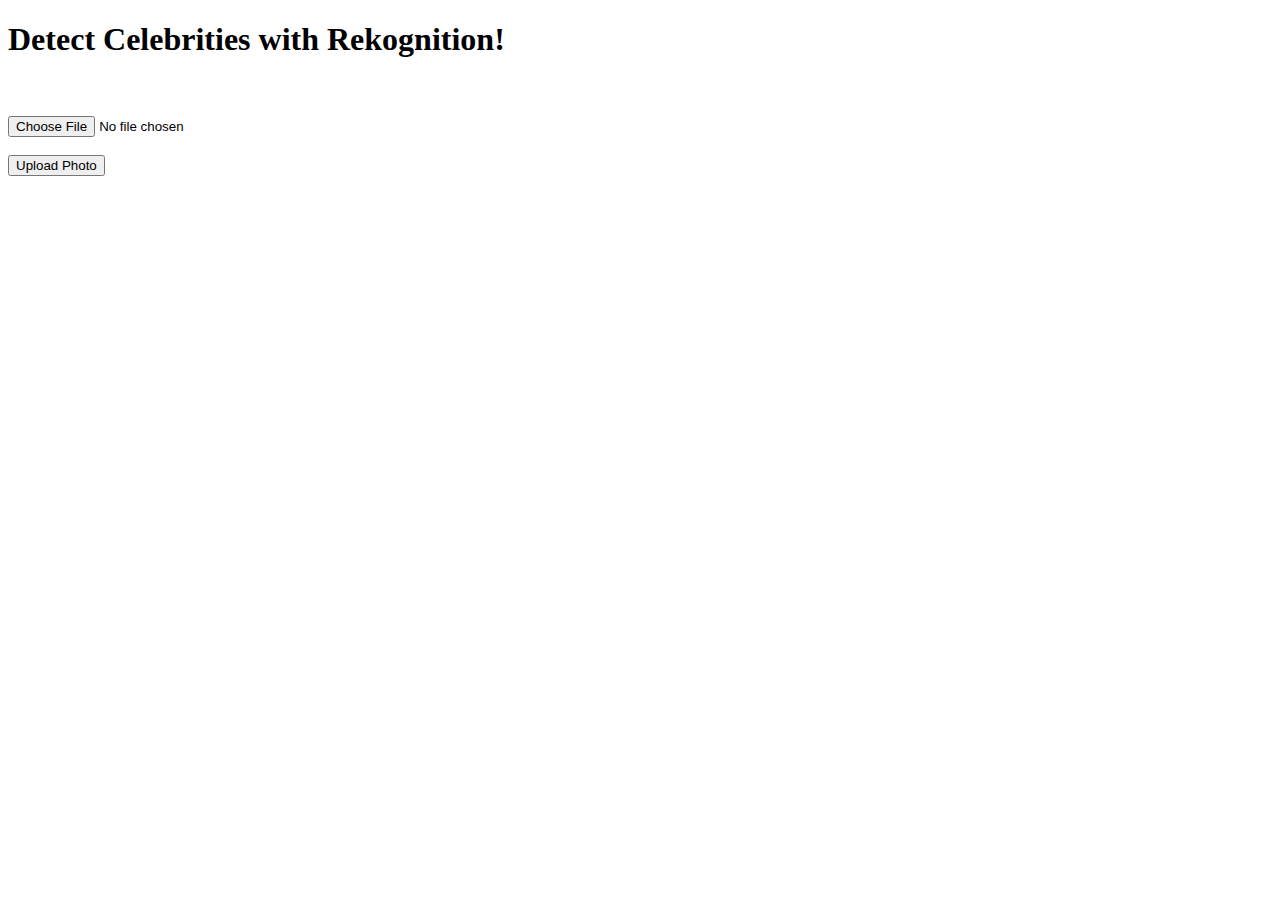
<file: AWS/aws-rekognition-developing-applications/05/demos/index.html>
<!DOCTYPE html>
<html>
<head>
    <script src="https://sdk.amazonaws.com/js/aws-sdk-2.259.1.min.js"></script>
    <script>
        var albumBucketName = 'rekog-album';
        var bucketRegion = 'us-east-1';
        var IdentityPoolId = 'us-east-1:045364f9-c373-4c64-8abf-20eb66dcce2e';

        AWS.config.update({
            region: bucketRegion,
            credentials: new AWS.CognitoIdentityCredentials({
                IdentityPoolId: IdentityPoolId
            })
        });

        var s3 = new AWS.S3({
            apiVersion: '2006-03-01',
            params: { Bucket: albumBucketName }
        });

        function displayOutput() {
            document.getElementById('outfile').innerHTML = '<img src="https://s3.amazonaws.com/rekog-album/output/celeBoxed.jpg">';
        }

        function addPhoto(albumName) {
            var files = document.getElementById('photoupload').files;
            if (!files.length) {
                return alert('Please choose a file to upload first.');
            }
            var file = files[0];
            var fileName = file.name;
            var photoKey = 'input/' + fileName;
            s3.upload({
                Key: photoKey,
                Body: file,
                ACL: 'public-read'
            }, function (err, data) {
                if (err) {
                    return alert('There was an error uploading your photo: ', err.message);
                }
                alert('Successfully uploaded photo.');
                document.getElementById('outfile').innerHTML = 'Processing....';
                setTimeout(displayOutput, 5000);
            });
        }

    </script>
</head>
<body>
    <h1>Detect Celebrities with Rekognition!</h1><br /><br />
    <input id="photoupload" type="file" accept="image/*"><br /><br />
    <button id="addphoto" onclick="addPhoto()">Upload Photo</button><br /><br />
    <span id="outfile">
    </span>
</body>
</html>
</file>
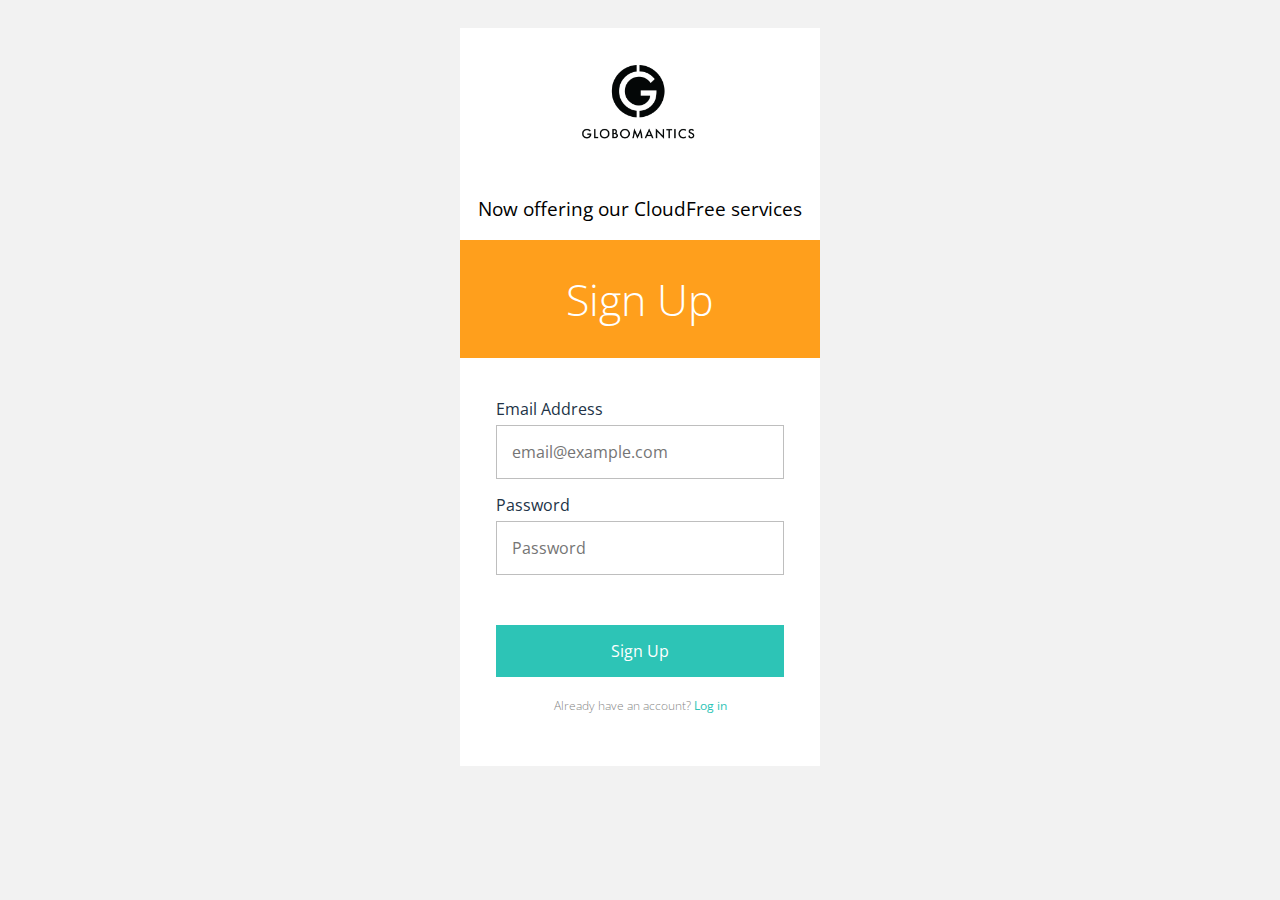
<file: AWS/aws-translate-text/01/demos/02-translating-web-page-custom-terminolgy/website/index.html>
<html>
  <head>
    <link href="https://fonts.googleapis.com/css?family=Open+Sans:300,400,600" rel="stylesheet" />
    <link href="main.css" rel="stylesheet" />
  </head>
  <body>
    <div class="container">
      <img src="./globo.png">
      <h3>Now offering our CloudFree services</h3>
      <h1>Sign Up</h1>
      <div class="form">
        <form action="" method="">
          <label for="email">Email Address</label>
          <input type="text" name="email" id="email" placeholder="email@example.com" />
          <label for="password">Password</label>
          <input type="password" name="password" id="password" placeholder="Password"/>
          <input type="submit" value="Sign Up" />
        </form>
        <p>Already have an account? <a href="#">Log in</a></p>
      </div>
    </div>
  </body>
</html>
</file>
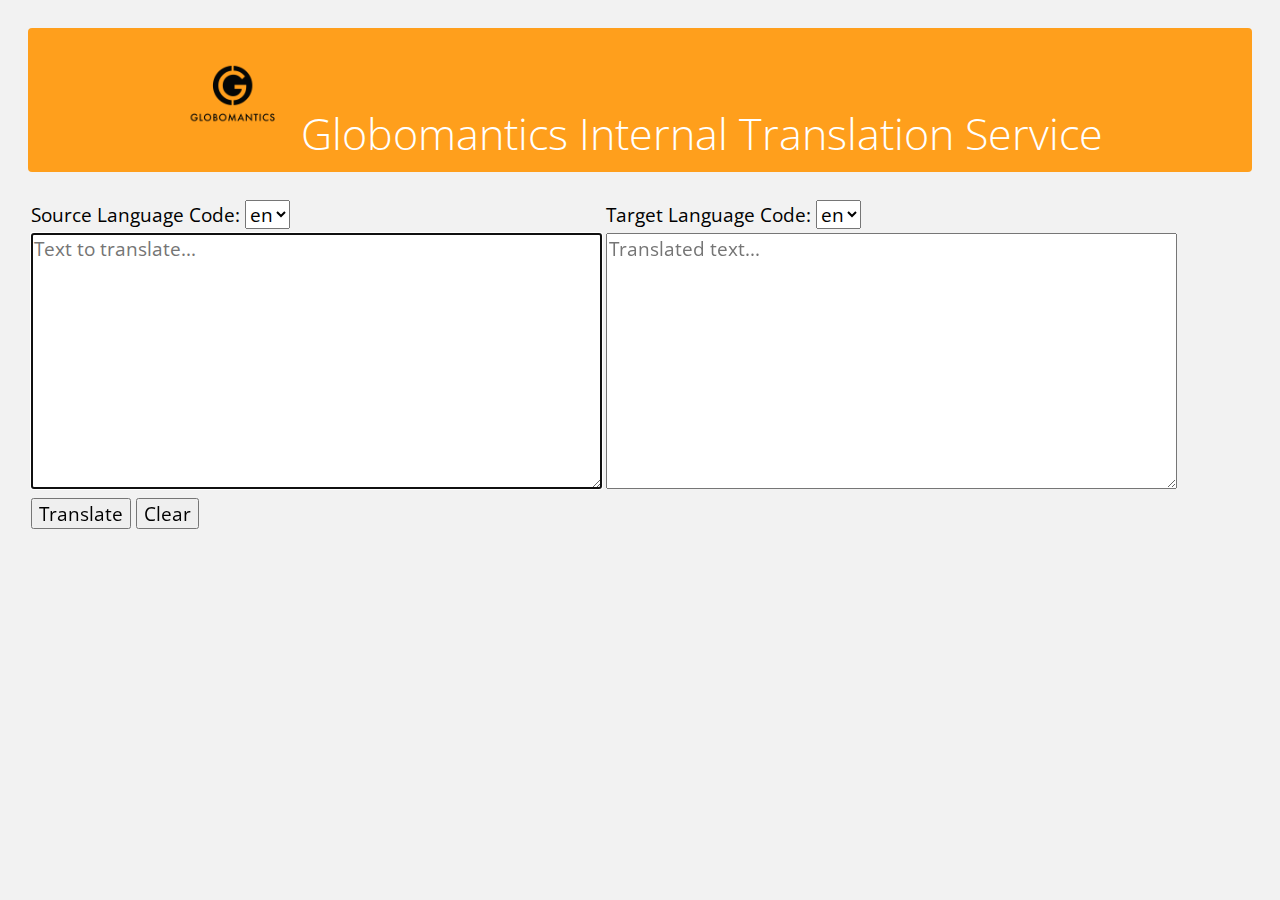
<file: AWS/aws-translate-text/01/demos/07-translation-integration-app/website/index.html>
<!DOCTYPE html>
<html>

<head>
    <title>Globomantics</title>
    <script src="https://sdk.amazonaws.com/js/aws-sdk-2.283.1.min.js"></script>
    <link href="https://fonts.googleapis.com/css?family=Open+Sans:300,400,600" rel="stylesheet" />
    <link href="main.css" rel="stylesheet" />
</head>

<body>
    
    <h1 style="text-align: center"> <img src="./globo.png"> Globomantics Internal Translation Service</h1>
    <br/>
    <table class="tg">
        <tr>
            <th align="left">
Source Language Code:
                <select id="sourceLanguageCodeDropdown">
                      <option value="en">en</option>
                      <option value="de">de</option>
                      <option value="es">es</option>
                      <option value="pt">pt</option>
                </select>
            </th>
            <th align="left">
Target Language Code:
                <select id="targetLanguageCodeDropdown">
                      <option value="en">en</option>
                      <option value="de">de</option>
                      <option value="es">es</option>
                      <option value="pt">pt</option>
                </select>
            </th>
        </tr>
        <tr>
            <th>
                <textarea id="inputText" name="inputText" rows="10" cols="50" placeholder="Text to translate..."></textarea>
            </th>
            <th>
                <textarea id="outputText" name="outputText" rows="10" cols="50" placeholder="Translated text..."></textarea>
            </th>
        </tr>
        <tr>
            <th align="left">
                <button type="button" name="translateButton" onclick="doTranslate()">Translate</button>
                <button type="button" name="clearButton" onclick="clearInputs()">Clear</button>
            </th>
        </tr>
    </table>
    <script type="text/javascript">
        document.getElementById("inputText").focus();
        AWS.config.region = 'us-east-1'; 
        var ep = new AWS.Endpoint('translate.us-east-1.amazonaws.com');
        // REMEMBER TO MAKE THESE CREDENTIALS WITH VERY LIMITED PERMISSSIONS
        // THESE WILL BE VISIBLE TO ANYONE USING YOUR WEBSITE
        AWS.config.credentials = new AWS.Credentials("REPLACE_WITH_ACESS_KEY", "REPLACE_WITH_SECRET_KEY");

        var translate = new AWS.Translate({endpoint: ep, region: AWS.config.region});
        
        function doTranslate() {
            var inputText = document.getElementById('inputText').value;
            if (!inputText) {
                alert("Input text cannot be empty.");
                exit();
            }

            // get the language codes
            var sourceDropdown = document.getElementById("sourceLanguageCodeDropdown");
            var sourceLanguageCode = sourceDropdown.options[sourceDropdown.selectedIndex].text;

            var targetDropdown = document.getElementById("targetLanguageCodeDropdown");
            var targetLanguageCode = targetDropdown.options[targetDropdown.selectedIndex].text;

            var params = {
                Text: inputText,
                SourceLanguageCode: sourceLanguageCode,
                TargetLanguageCode: targetLanguageCode
            };

            translate.translateText(params, function(err, data) {
                if (err) {
                    console.log(err, err.stack);
                    alert("Error calling Amazon Translate. " + err.message);
                    return;
                }
                if (data) {
                    var outputTextArea = document.getElementById('outputText');
                    outputTextArea.value = data.TranslatedText;
                }
            });
        }

        function clearInputs() {
            document.getElementById('inputText').value = "";
            document.getElementById('outputText').value = "";
            document.getElementById("sourceLanguageCodeDropdown").value = "en";
            document.getElementById("targetLanguageCodeDropdown").value = "en";
        }
    </script>
</body>

</html>
</file>
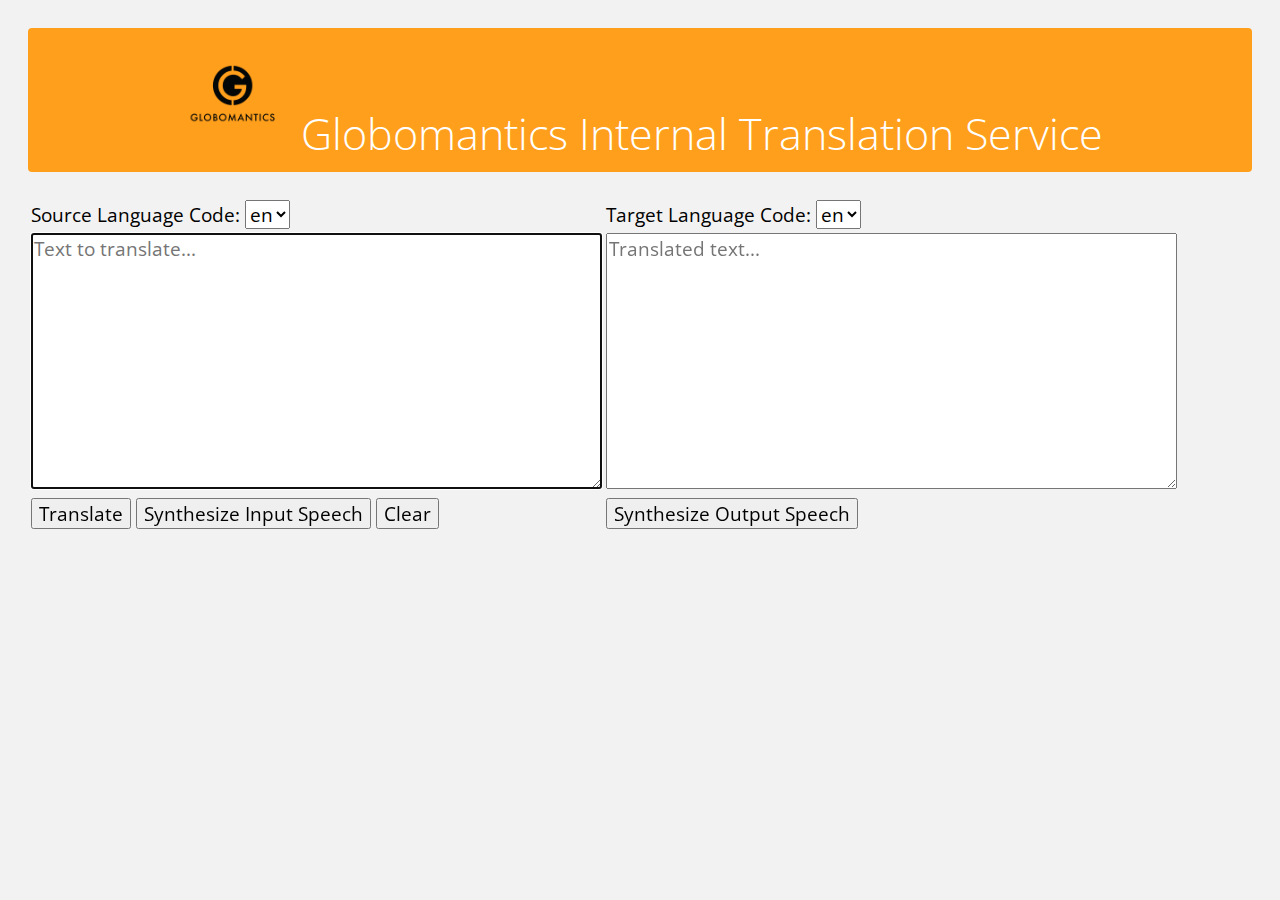
<file: AWS/aws-translate-text/01/demos/08-translation-polly-integration-app/website/index.html>
<!DOCTYPE html>
<html>

<head>
    <title>Globomantics</title>
    <script src="https://sdk.amazonaws.com/js/aws-sdk-2.283.1.min.js"></script>
    <link href="https://fonts.googleapis.com/css?family=Open+Sans:300,400,600" rel="stylesheet" />
    <link href="main.css" rel="stylesheet" />
</head>

<body>
    
    <h1 style="text-align: center"> <img src="./globo.png"> Globomantics Internal Translation Service</h1>
    <br/>
    <table class="tg">
        <tr>
            <th align="left">
Source Language Code:
                <select id="sourceLanguageCodeDropdown">
                      <option value="en">en</option>
                      <option value="de">de</option>
                      <option value="es">es</option>
                      <option value="pt">pt</option>
                </select>
            </th>
            <th align="left">
Target Language Code:
                <select id="targetLanguageCodeDropdown">
                      <option value="en">en</option>
                      <option value="de">de</option>
                      <option value="es">es</option>
                      <option value="pt">pt</option>
                </select>
            </th>
        </tr>
        <tr>
            <th>
                <textarea id="inputText" name="inputText" rows="10" cols="50" placeholder="Text to translate..."></textarea>
            </th>
            <th>
                <textarea id="outputText" name="outputText" rows="10" cols="50" placeholder="Translated text..."></textarea>
            </th>
        </tr>
        <tr>
            <th align="left">
                <button type="button" name="translateButton" onclick="doTranslate()">Translate</button>
                <button type="button" name="synthesizeButton" onclick="doSynthesizeInput()">Synthesize Input Speech</button>
                <button type="button" name="clearButton" onclick="clearInputs()">Clear</button>
            </th>
            <th align="left">
                <button type="button" name="synthesizeButton" onclick="doSynthesizeOutput()">Synthesize Output Speech</button>
            </th>
        </tr>
    </table>
    <script type="text/javascript">
        document.getElementById("inputText").focus();
        AWS.config.region = 'us-east-1'; 
        var ep = new AWS.Endpoint('translate.us-east-1.amazonaws.com');
        // REMEMBER TO MAKE THESE CREDENTIALS WITH VERY LIMITED PERMISSSIONS
        // THESE WILL BE VISIBLE TO ANYONE USING YOUR WEBSITE
        AWS.config.credentials = new AWS.Credentials("REPLACE_WITH_ACESS_KEY", "REPLACE_WITH_SECRET_KEY");

        var translate = new AWS.Translate({endpoint: ep, region: AWS.config.region});
        var polly = new AWS.Polly();

        function doTranslate() {
            var inputText = document.getElementById('inputText').value;
            if (!inputText) {
                alert("Input text cannot be empty.");
                exit();
            }

            // get the language codes
            var sourceDropdown = document.getElementById("sourceLanguageCodeDropdown");
            var sourceLanguageCode = sourceDropdown.options[sourceDropdown.selectedIndex].text;

            var targetDropdown = document.getElementById("targetLanguageCodeDropdown");
            var targetLanguageCode = targetDropdown.options[targetDropdown.selectedIndex].text;

            var params = {
                Text: inputText,
                SourceLanguageCode: sourceLanguageCode,
                TargetLanguageCode: targetLanguageCode
            };

            translate.translateText(params, function(err, data) {
                if (err) {
                    console.log(err, err.stack);
                    alert("Error calling Amazon Translate. " + err.message);
                    return;
                }
                if (data) {
                    var outputTextArea = document.getElementById('outputText');
                    outputTextArea.value = data.TranslatedText;
                }
            });
        }

        function doSynthesizeInput() {
            var text = document.getElementById('inputText').value.trim();
            if (!text) {
                return;
            }
            var sourceLanguageCode = document.getElementById("sourceLanguageCodeDropdown").value;
            doSynthesize(text, sourceLanguageCode);
        }

        function doSynthesizeOutput() {
            var text = document.getElementById('outputText').value.trim();
            if (!text) {
                return;
            }
            var targetLanguageCode = document.getElementById("targetLanguageCodeDropdown").value;
            doSynthesize(text, targetLanguageCode);
        }

        function doSynthesize(text, languageCode) {
            var voiceId;
            switch (languageCode) {
                case "de":
                    voiceId = "Marlene";
                    break;
                case "en":
                    voiceId = "Joanna";
                    break;
                case "es":
                    voiceId = "Penelope";
                    break;
                case "fr":
                    voiceId = "Celine";
                    break;
                case "pt":
                    voiceId = "Vitoria";
                    break;
                default:
                    voiceId = null;
                    break;
            }
            if (!voiceId) {
                alert("Speech synthesis unsupported for language code: \"" + languageCode + "\"");
                return;
            }
            var params = {
                OutputFormat: "mp3", 
                SampleRate: "8000", 
                Text: text, 
                TextType: "text", 
                VoiceId: voiceId
            };
            polly.synthesizeSpeech(params, function(err, data) {
                if (err) {
                    console.log(err, err.stack); // an error occurred
                    alert("Error calling Amazon Polly. " + err.message);
                }
                else {
                    var uInt8Array = new Uint8Array(data.AudioStream);
                    var arrayBuffer = uInt8Array.buffer;
                    var blob = new Blob([arrayBuffer]);
                    var url = URL.createObjectURL(blob);

                    audioElement = new Audio([url]);
                    audioElement.play();
                }
            });
        }

        function clearInputs() {
            document.getElementById('inputText').value = "";
            document.getElementById('outputText').value = "";
            document.getElementById("sourceLanguageCodeDropdown").value = "en";
            document.getElementById("targetLanguageCodeDropdown").value = "en";
        }
    </script>
</body>

</html>
</file>
<file: AWS/aws-translate-text/01/demos/02-translating-web-page-custom-terminolgy/website/main.css>
* {
  font-family: 'Open Sans', sans-serif;
  font-size: 14pt;
  font-weight: 400;
}

/* ************* Element Styles ************* */

body {
  background-color: #F2F2F2;
  padding: 20px;
}

img {
  margin-left: auto;
  margin-right: auto;
  align-content: center;
  width: 8em
}

a {
  color: #2DC4B6;
  font-size: 9pt;
  text-decoration: none;
}

h1 {
  background-color: #FF9F1C;
  box-sizing: border-box;
  color: #FFFFFF;
  font-size: 32pt;
  font-weight: 300;
  margin: 0;
  padding: 30px;
  width: 100%;
}

p {
  color: #888888;
  font-size: 9pt;
  font-weight: 200;
  margin-top: 20px;
  text-align: center;
}

label {
  color: #223347;
  display: block;
  font-size: 12pt;
  margin: 15px 0 5px 0;
}

input {
  display: block;
  font-size: 12pt;
  width: 50%;
}

input[type=text], input[type=password] {
  border: 1px solid #BEBEBE;
  box-sizing: border-box;
  color: #223347;
  padding: 15px;
  vertical-align: middle;
  width: 100%;
}


input[type=text]:focus {
  outline: none;
}

input[type=password]:focus {
  outline: none;
}

input[type=submit] {
  background-color: #2DC4B6;
  border: none;
  color: #FFFFFF;
  padding: 15px;
  margin-top: 50px;
  width: 100%;
}

input[type=submit]:hover {
  background-color: #2DAAB6;
}

/* ************* Class Styles ************* */

.container {
  background-color: #FFFFFF;
  margin: 0 auto;
  padding: 0 0 40px 0;
  text-align: center;
  width: 360px;
}

.form {
  display: block;
  margin: 40px auto 0 auto;
  text-align: left;
  width: 80%;
}
</file>
<file: AWS/aws-translate-text/01/demos/07-translation-integration-app/website/main.css>
* {
  font-family: 'Open Sans', sans-serif;
  font-size: 14pt;
  font-weight: 400;
}

/* ************* Element Styles ************* */

body {
  background-color: #F2F2F2;
  padding: 20px;
}

img {
  margin-left: auto;
  margin-right: auto;
  align-content: center;
  width: 6em
}

a {
  color: #2DC4B6;
  font-size: 9pt;
  text-decoration: none;
}

h1 {
  background-color: #FF9F1C;
  box-sizing: border-box;
  color: #FFFFFF;
  font-size: 32pt;
  font-weight: 300;
  margin: 0;
  padding: 10px;
  width: 100%;
  border-radius: 4px;
}

p {
  color: #888888;
  font-size: 9pt;
  font-weight: 200;
  margin-top: 20px;
  text-align: center;
}

label {
  color: #223347;
  display: block;
  font-size: 12pt;
  margin: 15px 0 5px 0;
}

input {
  display: block;
  font-size: 12pt;
  width: 50%;
}

input[type=text], input[type=password] {
  border: 1px solid #BEBEBE;
  box-sizing: border-box;
  color: #223347;
  padding: 15px;
  vertical-align: middle;
  width: 100%;
}


input[type=text]:focus {
  outline: none;
}

input[type=password]:focus {
  outline: none;
}

input[type=submit] {
  background-color: #2DC4B6;
  border: none;
  color: #FFFFFF;
  padding: 15px;
  margin-top: 50px;
  width: 100%;
}

input[type=submit]:hover {
  background-color: #2DAAB6;
}

/* ************* Class Styles ************* */

.container {
  background-color: #FFFFFF;
  margin: 0 auto;
  padding: 0 0 40px 0;
  text-align: center;
  width: 360px;
}

.form {
  display: block;
  margin: 40px auto 0 auto;
  text-align: left;
  width: 80%;
}
</file>
<file: AWS/aws-translate-text/01/demos/08-translation-polly-integration-app/website/main.css>
* {
  font-family: 'Open Sans', sans-serif;
  font-size: 14pt;
  font-weight: 400;
}

/* ************* Element Styles ************* */

body {
  background-color: #F2F2F2;
  padding: 20px;
}

img {
  margin-left: auto;
  margin-right: auto;
  align-content: center;
  width: 6em
}

a {
  color: #2DC4B6;
  font-size: 9pt;
  text-decoration: none;
}

h1 {
  background-color: #FF9F1C;
  box-sizing: border-box;
  color: #FFFFFF;
  font-size: 32pt;
  font-weight: 300;
  margin: 0;
  padding: 10px;
  width: 100%;
  border-radius: 4px;
}

p {
  color: #888888;
  font-size: 9pt;
  font-weight: 200;
  margin-top: 20px;
  text-align: center;
}

label {
  color: #223347;
  display: block;
  font-size: 12pt;
  margin: 15px 0 5px 0;
}

input {
  display: block;
  font-size: 12pt;
  width: 50%;
}

input[type=text], input[type=password] {
  border: 1px solid #BEBEBE;
  box-sizing: border-box;
  color: #223347;
  padding: 15px;
  vertical-align: middle;
  width: 100%;
}


input[type=text]:focus {
  outline: none;
}

input[type=password]:focus {
  outline: none;
}

input[type=submit] {
  background-color: #2DC4B6;
  border: none;
  color: #FFFFFF;
  padding: 15px;
  margin-top: 50px;
  width: 100%;
}

input[type=submit]:hover {
  background-color: #2DAAB6;
}

/* ************* Class Styles ************* */

.container {
  background-color: #FFFFFF;
  margin: 0 auto;
  padding: 0 0 40px 0;
  text-align: center;
  width: 360px;
}

.form {
  display: block;
  margin: 40px auto 0 auto;
  text-align: left;
  width: 80%;
}
</file>
